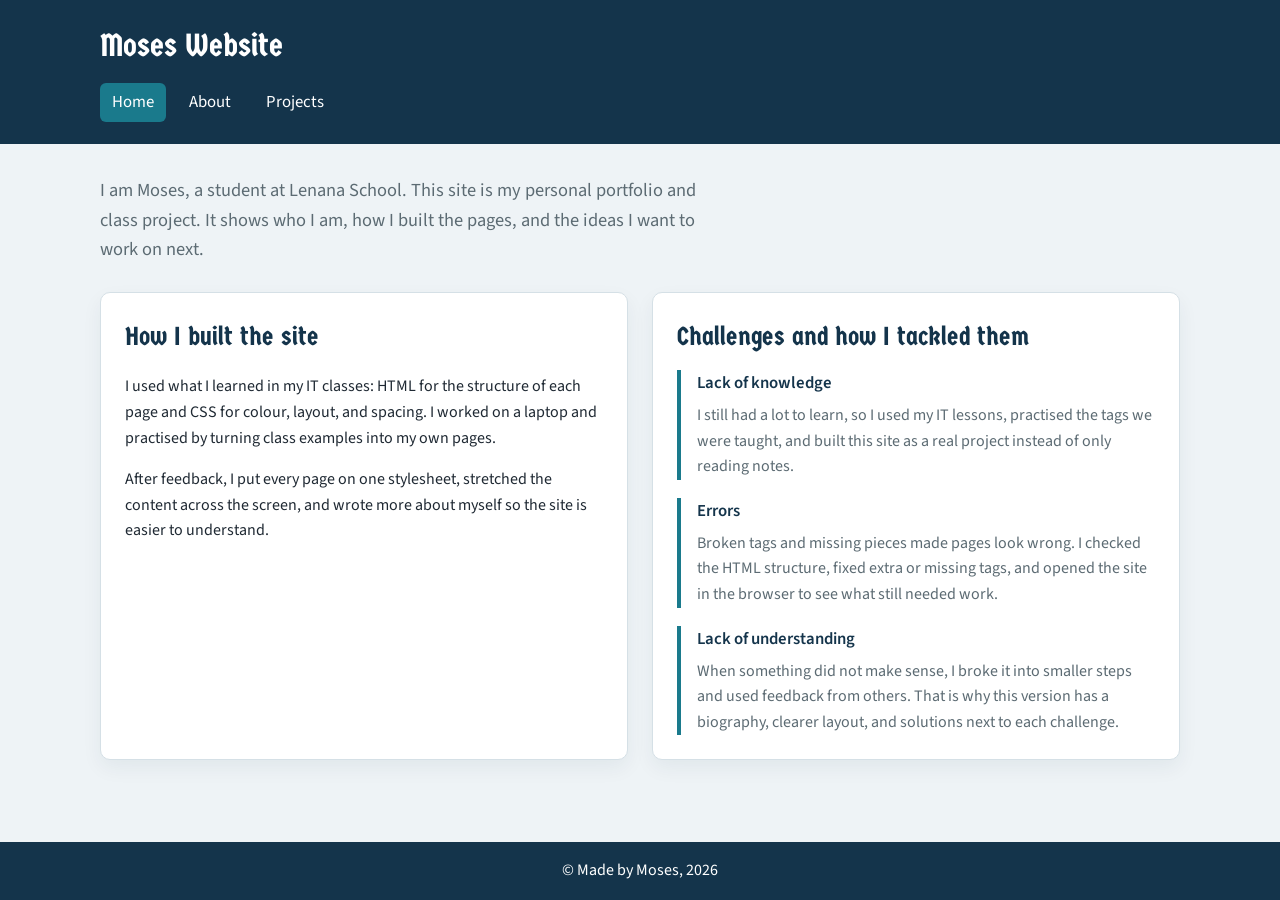
<file: index.html>
<!doctype html>
<html lang="en">
  <head>
    <meta charset="UTF-8" />
    <meta name="viewport" content="width=device-width, initial-scale=1.0" />
    <title>Moses | Home</title>
    <link href="styles.css" rel="stylesheet" />
  </head>
  <body>
    <header>
      <div class="wrap">
        <h1>Moses Website</h1>
        <nav>
          <a href="index.html" class="active">Home</a>
          <a href="about.html">About</a>
          <a href="projects.html">Projects</a>
        </nav>
      </div>
    </header>
    <main>
      <div class="wrap">
        <p class="intro">
          I am Moses, a student at Lenana School. This site is my personal
          portfolio and class project. It shows who I am, how I built the pages,
          and the ideas I want to work on next.
        </p>
        <div class="grid">
          <div class="card">
            <h2>How I built the site</h2>
            <p>
              I used what I learned in my IT classes: HTML for the structure of
              each page and CSS for colour, layout, and spacing. I worked on a
              laptop and practised by turning class examples into my own pages.
            </p>
            <p>
              After feedback, I put every page on one stylesheet, stretched the
              content across the screen, and wrote more about myself so the site
              is easier to understand.
            </p>
          </div>
          <div class="card">
            <h2>Challenges and how I tackled them</h2>
            <div class="challenge">
              <h3>Lack of knowledge</h3>
              <p>
                I still had a lot to learn, so I used my IT lessons, practised
                the tags we were taught, and built this site as a real project
                instead of only reading notes.
              </p>
            </div>
            <div class="challenge">
              <h3>Errors</h3>
              <p>
                Broken tags and missing pieces made pages look wrong. I checked
                the HTML structure, fixed extra or missing tags, and opened the
                site in the browser to see what still needed work.
              </p>
            </div>
            <div class="challenge">
              <h3>Lack of understanding</h3>
              <p>
                When something did not make sense, I broke it into smaller
                steps and used feedback from others. That is why this version
                has a biography, clearer layout, and solutions next to each
                challenge.
              </p>
            </div>
          </div>
        </div>
      </div>
    </main>
    <footer>
      <p>&copy; Made by Moses, 2026</p>
    </footer>
  </body>
</html>
</file>
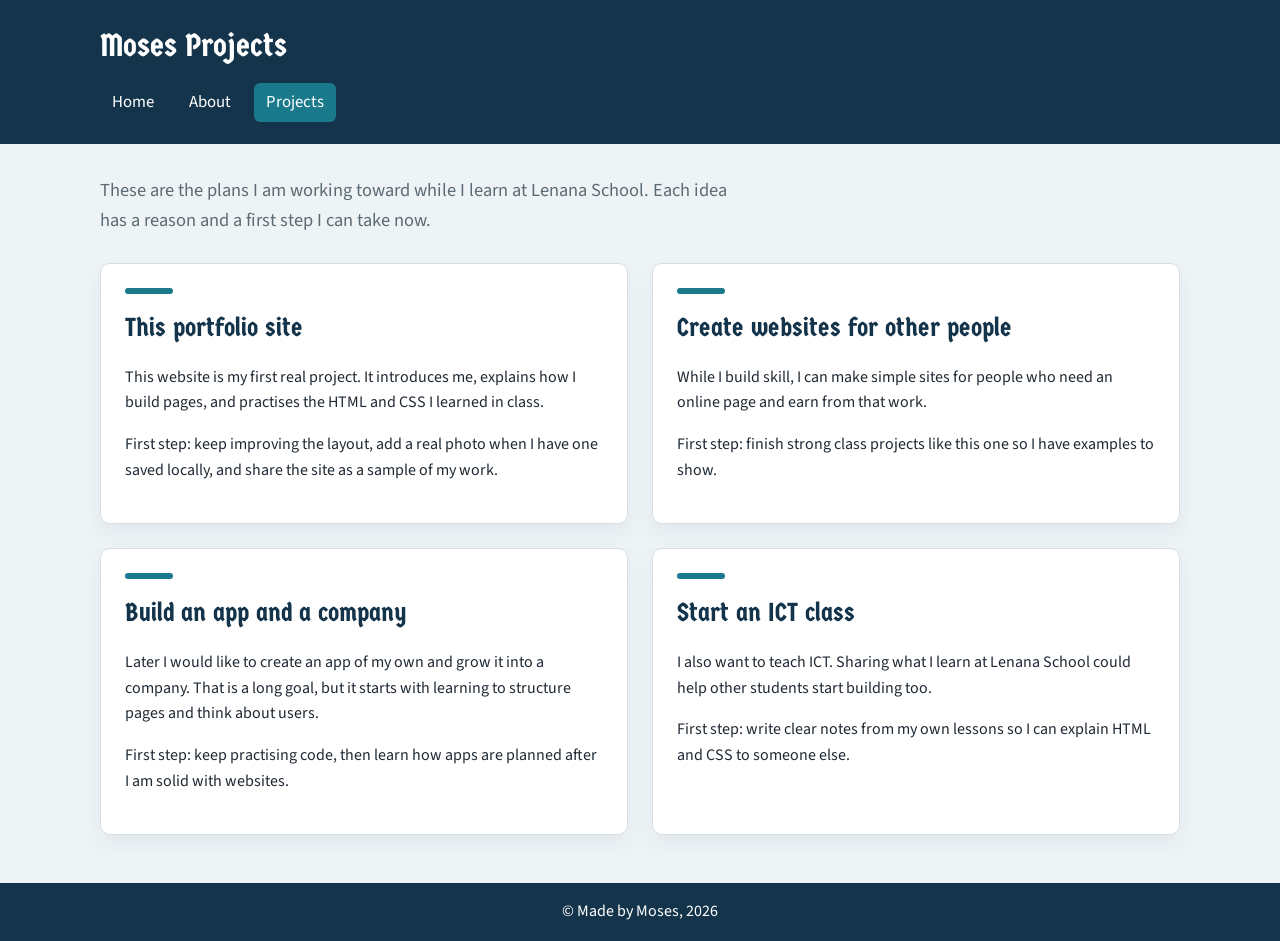
<file: projects.html>
<!DOCTYPE html>
<html lang="en">
  <head>
    <meta charset="UTF-8" />
    <meta name="viewport" content="width=device-width, initial-scale=1.0" />
    <link href="styles.css" rel="stylesheet" />
    <title>Moses | Projects</title>
  </head>
  <body>
    <header>
      <div class="wrap">
        <h1>Moses Projects</h1>
        <nav>
          <a href="index.html">Home</a>
          <a href="about.html">About</a>
          <a href="projects.html" class="active">Projects</a>
        </nav>
      </div>
    </header>
    <main>
      <div class="wrap">
        <p class="intro">
          These are the plans I am working toward while I learn at Lenana
          School. Each idea has a reason and a first step I can take now.
        </p>
        <div class="grid">
          <article class="card">
            <div class="accent-bar"></div>
            <h2>This portfolio site</h2>
            <p>
              This website is my first real project. It introduces me, explains
              how I build pages, and practises the HTML and CSS I learned in
              class.
            </p>
            <p>
              First step: keep improving the layout, add a real photo when I
              have one saved locally, and share the site as a sample of my work.
            </p>
          </article>
          <article class="card">
            <div class="accent-bar"></div>
            <h2>Create websites for other people</h2>
            <p>
              While I build skill, I can make simple sites for people who need
              an online page and earn from that work.
            </p>
            <p>
              First step: finish strong class projects like this one so I have
              examples to show.
            </p>
          </article>
          <article class="card">
            <div class="accent-bar"></div>
            <h2>Build an app and a company</h2>
            <p>
              Later I would like to create an app of my own and grow it into a
              company. That is a long goal, but it starts with learning to
              structure pages and think about users.
            </p>
            <p>
              First step: keep practising code, then learn how apps are planned
              after I am solid with websites.
            </p>
          </article>
          <article class="card">
            <div class="accent-bar"></div>
            <h2>Start an ICT class</h2>
            <p>
              I also want to teach ICT. Sharing what I learn at Lenana School
              could help other students start building too.
            </p>
            <p>
              First step: write clear notes from my own lessons so I can
              explain HTML and CSS to someone else.
            </p>
          </article>
        </div>
      </div>
    </main>
    <footer>
      <p>&copy; Made by Moses, 2026</p>
    </footer>
  </body>
</html>
</file>
<file: styles.css>
@import url("https://fonts.googleapis.com/css2?family=Germania+One&family=Source+Sans+3:wght@400;600&display=swap");

:root {
  --bg: #eef3f6;
  --navy: #14344b;
  --accent: #1a7a8c;
  --card: #ffffff;
  --text: #1f2933;
  --muted: #5c6b73;
  --border: #d5e0e6;
}

* {
  box-sizing: border-box;
}

body {
  margin: 0;
  min-height: 100vh;
  display: flex;
  flex-direction: column;
  background-color: var(--bg);
  color: var(--text);
  font-family: "Source Sans 3", "Segoe UI", sans-serif;
  line-height: 1.6;
}

header,
footer {
  background-color: var(--navy);
  color: #fff;
}

header {
  padding: 20px 24px 16px;
}

.wrap {
  width: 100%;
  max-width: 1080px;
  margin: 0 auto;
}

header h1 {
  margin: 0 0 12px;
  font-family: "Germania One", system-ui, sans-serif;
  font-size: 2rem;
  font-weight: 400;
}

nav a {
  display: inline-block;
  margin-right: 8px;
  margin-bottom: 6px;
  padding: 6px 12px;
  border-radius: 6px;
  color: #fff;
  text-decoration: none;
  font-size: 1.05rem;
}

nav a:hover,
nav a.active {
  background-color: var(--accent);
  color: #fff;
}

main {
  flex: 1;
  padding: 32px 24px 48px;
}

.intro {
  margin: 0 0 28px;
  color: var(--muted);
  font-size: 1.15rem;
  max-width: 70ch;
}

.grid {
  display: grid;
  grid-template-columns: repeat(2, 1fr);
  gap: 24px;
}

.card {
  background-color: var(--card);
  padding: 24px;
  border-radius: 10px;
  border: 1px solid var(--border);
  box-shadow: 0 8px 20px rgba(20, 52, 75, 0.06);
}

.card h2,
.card h3 {
  margin-top: 0;
  margin-bottom: 12px;
  font-family: "Germania One", system-ui, sans-serif;
  font-size: 1.6rem;
  font-weight: 400;
  color: var(--navy);
}

.challenge {
  margin: 0 0 18px;
  padding-left: 16px;
  border-left: 4px solid var(--accent);
}

.challenge:last-child {
  margin-bottom: 0;
}

.challenge h3 {
  margin: 0 0 6px;
  font-family: "Source Sans 3", sans-serif;
  font-size: 1.05rem;
  font-weight: 600;
}

.challenge p {
  margin: 0;
  color: var(--muted);
}

.bio {
  display: grid;
  grid-template-columns: 220px 1fr;
  gap: 28px;
  align-items: center;
  margin-bottom: 28px;
}

.portrait {
  width: 100%;
  aspect-ratio: 1;
  object-fit: cover;
  display: flex;
  align-items: center;
  justify-content: center;
  border-radius: 12px;
  background: linear-gradient(160deg, var(--navy), var(--accent));
  color: #fff;
  font-family: "Germania One", system-ui, sans-serif;
  font-size: 4.5rem;
}

.bio p {
  margin: 0 0 12px;
}

.bio p:last-child {
  margin-bottom: 0;
}

.interest img {
  display: block;
  width: 100%;
  max-height: 180px;
  object-fit: cover;
  border-radius: 8px;
  margin-bottom: 14px;
}

.interest img.full {
  max-height: none;
  height: auto;
  object-fit: contain;
  background-color: #111;
}

.accent-bar {
  width: 48px;
  height: 6px;
  margin-bottom: 14px;
  border-radius: 4px;
  background-color: var(--accent);
}

footer {
  padding: 16px 24px;
}

footer p {
  margin: 0;
  text-align: center;
}

@media (max-width: 760px) {
  .grid,
  .bio {
    grid-template-columns: 1fr;
  }

  .portrait {
    max-width: 180px;
  }
}
</file>
